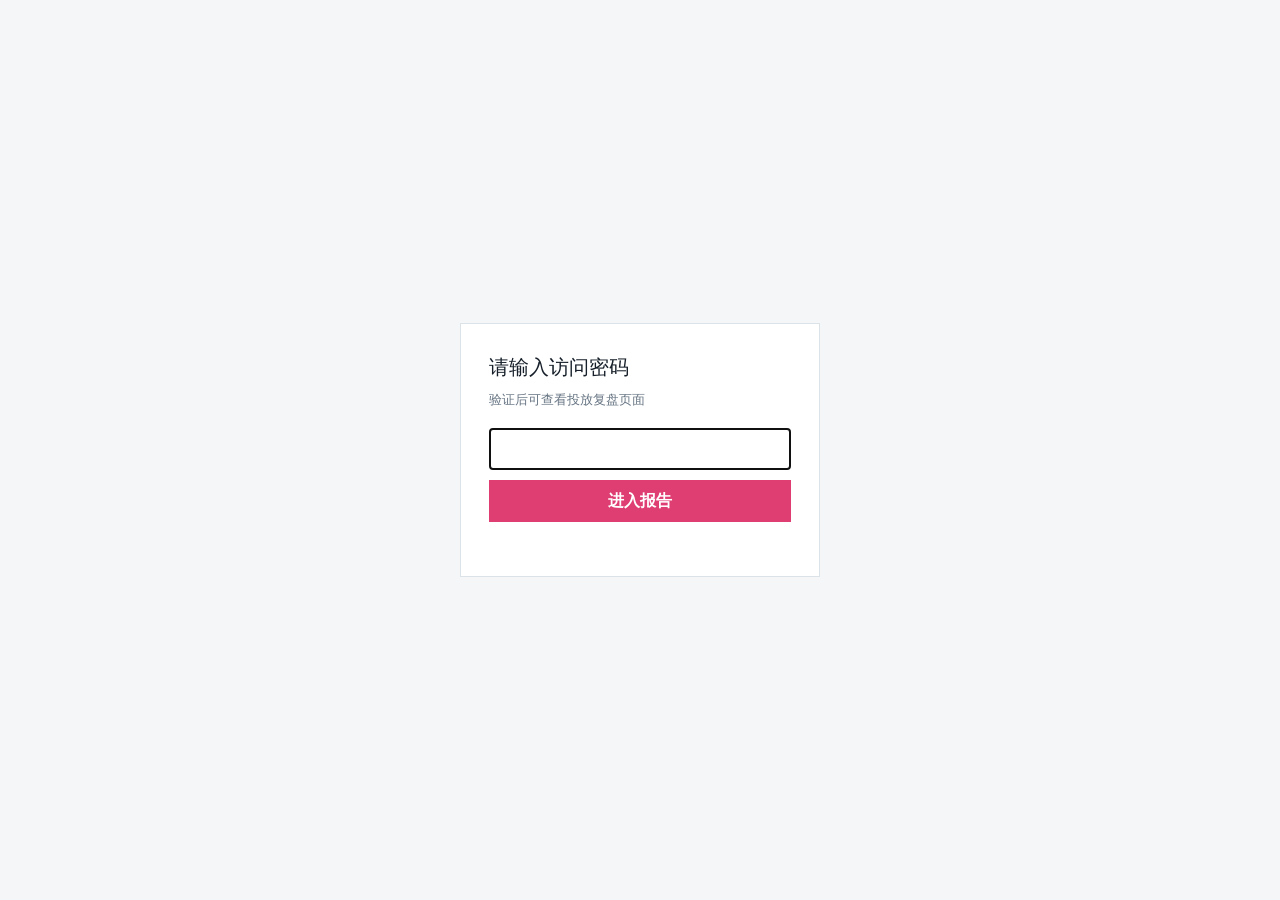
<file: index.html>
<!doctype html>
<html lang="zh-CN">
  <head>
    <meta charset="UTF-8" />
    <meta name="viewport" content="width=device-width, initial-scale=1.0" />
    <meta name="description" content="UlikeME 抖音投放视频卖点复盘" />
    <title>UlikeME 抖音投放视频卖点复盘</title>
    <script src="./access-gate.js"></script>
    <script type="module" crossorigin src="./assets/index-BUucfeHX.js"></script>
    <link rel="stylesheet" crossorigin href="./assets/index-BvIG0tiO.css">
  </head>
  <body>
    <div id="root"></div>
  </body>
</html>
</file>
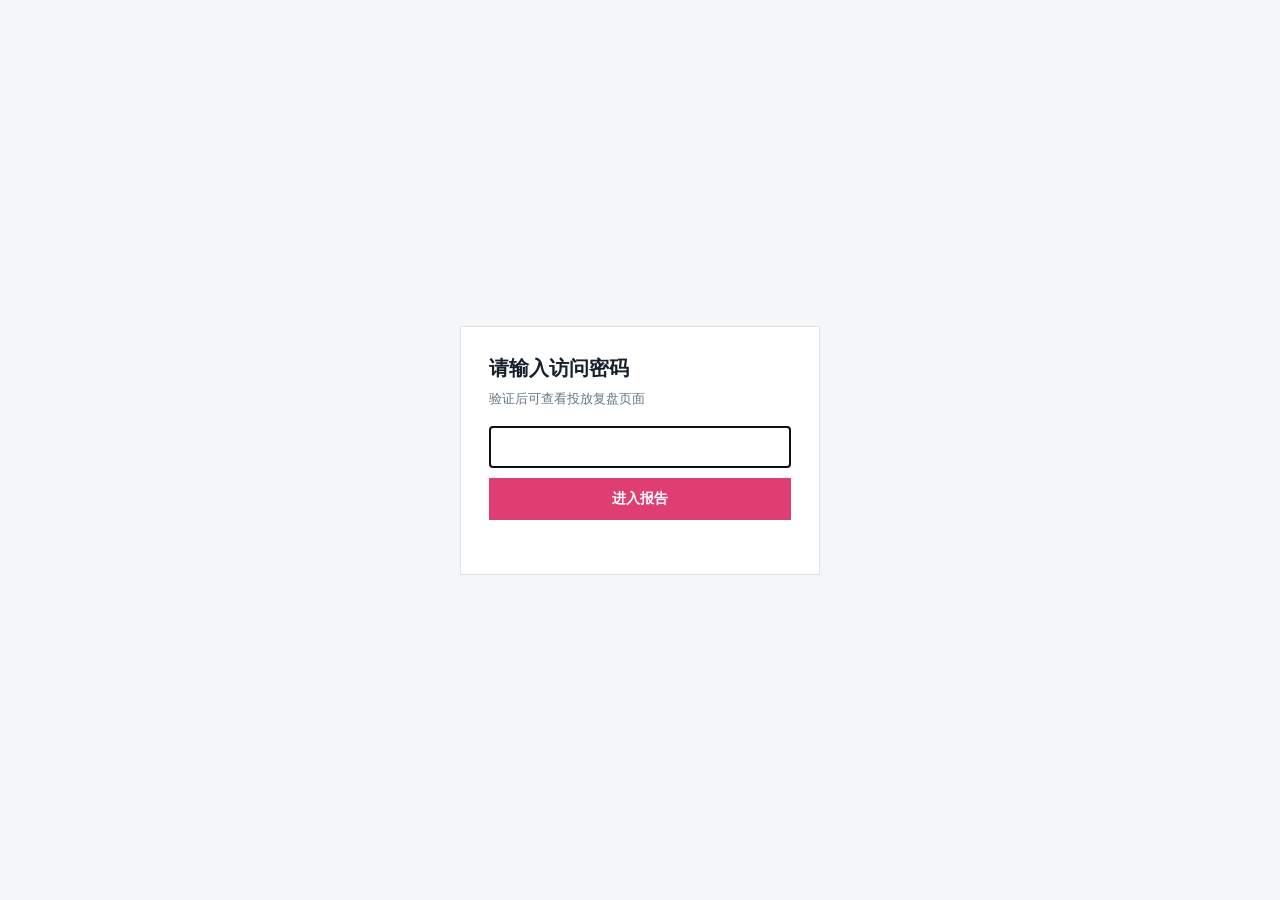
<file: air-july/index.html>
<!doctype html>
<html lang="zh-CN">
<head>
  <meta charset="UTF-8">
  <meta name="viewport" content="width=device-width, initial-scale=1.0">
  <title>Ulike Air 抖音投放复盘｜7月138条</title>
  <script src="./access-gate.js"></script>
  <style>
    :root{--ink:#18212d;--muted:#667085;--line:#dfe4ea;--bg:#f6f7f9;--pink:#e93671;--teal:#137d79;--navy:#304b64;--warn:#a15c00}
    *{box-sizing:border-box}body{margin:0;background:var(--bg);color:var(--ink);font-family:Arial,"Microsoft YaHei",sans-serif;font-size:14px}button,input{font:inherit}
    header{position:sticky;top:0;z-index:20;background:#fff;border-bottom:1px solid var(--line)}.head{max-width:1500px;margin:auto;padding:16px 22px 10px}.brand{display:flex;align-items:center;gap:10px}.mark{width:30px;height:30px;background:var(--pink);color:#fff;display:grid;place-items:center;font-weight:800;border-radius:6px}.brand h1{font-size:18px;margin:0}.brand small{color:var(--muted)}
    nav{max-width:1500px;margin:auto;padding:0 22px;display:flex;gap:25px}.tab{border:0;background:none;padding:12px 0;color:var(--muted);cursor:pointer;border-bottom:3px solid transparent}.tab.active{color:var(--ink);border-color:var(--pink);font-weight:700}
    main{max-width:1500px;margin:auto;padding:22px}.view{display:none}.view.active{display:block}.eyebrow{font-size:11px;color:var(--pink);font-weight:800}.title{font-size:28px;margin:7px 0 6px}.sub{color:var(--muted);margin:0 0 18px}
    .kpis{display:grid;grid-template-columns:repeat(6,1fr);background:#fff;border:1px solid var(--line);margin-bottom:18px}.kpi{padding:17px;border-right:1px solid var(--line)}.kpi:last-child{border:0}.kpi span{display:block;color:var(--muted);font-size:12px}.kpi strong{display:block;font-size:23px;margin-top:8px}
    .notice{border-left:4px solid var(--warn);background:#fff8ed;padding:13px 15px;margin-bottom:18px;color:#70400a}.grid2{display:grid;grid-template-columns:1.1fr .9fr;gap:16px}.panel{background:#fff;border:1px solid var(--line);padding:18px}.panel h2{font-size:17px;margin:0 0 14px}.finding{border-top:1px solid var(--line);padding:12px 0}.finding:first-of-type{border-top:0}.finding strong{display:block;margin-bottom:4px}.finding p{margin:0;color:var(--muted);line-height:1.6}.summary-part{margin-top:28px}.summary-part:first-of-type{margin-top:20px}.part-head{display:flex;align-items:flex-end;justify-content:space-between;gap:20px;margin-bottom:12px}.part-head small{display:block;color:var(--pink);font-weight:800;margin-bottom:4px}.part-head h2{font-size:21px;margin:0}.part-head p{margin:0;color:var(--muted);line-height:1.6}.summary-kpis{grid-template-columns:repeat(4,1fr)}.summary-table th{position:static}.summary-findings{display:grid;grid-template-columns:repeat(4,1fr);background:#fff;border:1px solid var(--line);margin-top:12px}.summary-findings .finding{border-top:0;border-right:1px solid var(--line);padding:14px}.summary-findings .finding:last-child{border-right:0}.point-compare{padding:9px 0;border-top:1px solid var(--line)}.point-compare:first-of-type{border-top:0}.point-compare b{display:flex;justify-content:space-between;gap:8px;margin-bottom:5px}.point-compare b span:first-child{color:var(--pink)}.point-compare.weak b span:first-child{color:var(--warn)}.point-compare small{display:block;color:var(--muted);line-height:1.55}.summary-playback{background:#fff;border:1px solid var(--line)}.summary-playback .funnel-stats{margin:0;border:0;border-bottom:1px solid var(--line)}.summary-playback-copy{display:grid;grid-template-columns:repeat(3,1fr)}.summary-playback-copy .finding{padding:14px 16px;border-top:0;border-right:1px solid var(--line)}.summary-playback-copy .finding:last-child{border-right:0}.summary-action{border:0;border-top:1px solid var(--line);background:#fff;width:100%;padding:11px 16px;text-align:left;color:var(--pink);font-weight:700;cursor:pointer}
    table{width:100%;border-collapse:collapse;background:#fff;border:1px solid var(--line)}th,td{padding:11px 12px;border-bottom:1px solid var(--line);text-align:right;white-space:nowrap}th{background:#f0f3f6;color:#52606f;font-size:12px;position:sticky;top:104px}th:first-child,td:first-child{text-align:left}tr:hover td{background:#fff8fb}.ranklink{border:1px solid var(--line);background:#fff;padding:3px 7px;margin:2px;cursor:pointer;border-radius:4px}.tag{display:inline-block;padding:3px 6px;background:#edf4f4;color:var(--teal);border-radius:4px;margin:2px;font-size:11px}.status{font-size:12px;color:var(--muted)}
    .toolbar{display:flex;align-items:center;gap:8px;margin-bottom:12px;flex-wrap:wrap}.toolbar input,.toolbar select{border:1px solid var(--line);background:#fff;padding:7px 9px;height:34px}.toolbar input{min-width:230px}.toolbar select{min-width:130px}.tool-button{border:1px solid var(--line);background:#fff;padding:7px 10px;height:34px;cursor:pointer}.tool-button:hover{border-color:var(--pink);color:var(--pink)}.filter-note{color:var(--muted);font-size:12px;margin-left:auto}.compact-table{table-layout:auto;font-size:12px}.compact-table th,.compact-table td{padding:7px 8px;line-height:1.45}.compact-table td{white-space:normal}.compact-table .number{text-align:right;white-space:nowrap}.video-point-table{table-layout:fixed}.video-point-table th,.video-point-table td{padding:6px 7px}.video-point-table .video-cell{line-height:1.35}.point-link,.video-title-link{border:0;background:none;padding:0;color:var(--ink);font-weight:700;text-align:left;cursor:pointer;line-height:1.45}.point-link:hover,.video-title-link:hover{color:var(--pink);text-decoration:underline}.row-toggle{border:1px solid var(--line);background:#fff;padding:4px 7px;cursor:pointer;white-space:nowrap}.point-strip-row td{padding:4px 7px 6px;background:#fafbfc!important;text-align:left;border-bottom:1px solid var(--line)}.point-strip{display:grid;grid-template-columns:minmax(280px,.8fr) minmax(420px,1.2fr);gap:12px;align-items:start}.point-strip>div{display:flex;align-items:flex-start;gap:6px;min-width:0}.point-strip b{flex:0 0 auto;color:var(--muted);font-size:10px;line-height:24px}.point-strip .tags{min-width:0}.point-group.collapsed .point-body{display:none}.point-head .row-toggle{justify-self:end}.video-layout{display:grid;grid-template-columns:260px minmax(0,1fr);gap:16px}.side{background:#fff;border:1px solid var(--line);max-height:760px;overflow:auto}.side button{display:block;width:100%;text-align:left;border:0;border-bottom:1px solid var(--line);background:#fff;padding:12px;cursor:pointer}.side button.active{border-left:4px solid var(--pink);background:#fff6f9}.side b{display:block}.side small{color:var(--muted)}
    .detail{background:#fff;border:1px solid var(--line);padding:18px}.detail h2{font-size:24px;margin:3px 0 15px}.detail-grid{display:grid;grid-template-columns:minmax(260px,420px) minmax(420px,1fr);gap:18px;align-items:start}.player{background:#111;aspect-ratio:9/16;max-height:650px;width:100%}.player video{width:100%;height:100%;object-fit:contain}.steps{border:1px solid var(--line)}.step{padding:14px;border-bottom:1px solid var(--line)}.step:last-child{border:0}.step b{display:block;color:var(--pink);font-size:12px;margin-bottom:4px}.step p{margin:0;line-height:1.55}.timeline-panel{border:1px solid var(--line);min-height:100%}.timeline-head{padding:14px 16px;border-bottom:1px solid var(--line)}.timeline-head small{display:block;color:var(--pink);font-weight:800;margin-bottom:4px}.timeline-head b{font-size:17px}.timeline-row{display:grid;grid-template-columns:64px minmax(0,1fr) 76px;gap:12px;align-items:center;padding:14px 16px;border-bottom:1px solid var(--line)}.timeline-row:last-child{border-bottom:0}.timeline-time{color:var(--pink);font-weight:800;font-size:12px}.timeline-copy b{display:block;font-size:13px;white-space:normal}.timeline-copy small{display:block;color:var(--muted);margin-top:4px}.timeline-role{color:var(--teal);font-size:12px;font-weight:800;text-align:right}.labels{margin-top:16px;padding:14px 0;border-top:1px solid var(--line);border-bottom:1px solid var(--line)}.labels h3{font-size:14px;margin:0 0 7px}.primary{font-size:20px;font-weight:800;color:var(--navy)}.deep-grid{display:grid;grid-template-columns:1fr 1.15fr 1fr;border-bottom:1px solid var(--line)}.deep-block{padding:16px;border-right:1px solid var(--line)}.deep-block:last-child{border-right:0}.deep-block small{display:block;color:var(--pink);font-weight:800;margin-bottom:6px}.deep-block p{margin:0;line-height:1.7}.structure-list{display:grid;gap:7px}.structure-item{display:grid;grid-template-columns:24px 1fr;gap:8px;align-items:start}.structure-item i{display:grid;place-items:center;width:22px;height:22px;background:var(--navy);color:#fff;border-radius:4px;font-style:normal;font-size:11px}.structure-item span{line-height:1.55}
    .docs{max-width:950px;background:#fff;border:1px solid var(--line);padding:28px}.docs h2{margin-top:28px}.docs p,.docs li{line-height:1.8;color:#465363}.docs code{background:#f0f3f6;padding:2px 5px}.empty{background:#f3f4f6;display:grid;place-items:center;color:var(--muted);height:360px}.point-group{margin-bottom:10px;border:1px solid var(--line);background:#fff}.point-head{display:grid;grid-template-columns:2fr repeat(6,1fr) auto;gap:10px;align-items:center;padding:10px 12px;background:#f0f3f6}.point-head span{color:var(--muted);font-size:11px;line-height:1.4}.point-head strong{font-size:14px}.merge-note{display:block;color:var(--muted);font-size:11px;margin-top:3px}
    .rate-block{margin-top:24px}.rate-head{background:#fff;border:1px solid var(--line);border-left:4px solid var(--pink);padding:18px;margin-bottom:12px}.rate-head h2{margin:0 0 8px;font-size:20px}.rate-head p{margin:0;color:var(--muted);line-height:1.7}.method-list{display:grid;grid-template-columns:repeat(4,1fr);border:1px solid var(--line);background:#fff;margin:12px 0}.method{padding:14px;border-right:1px solid var(--line)}.method:last-child{border:0}.method b{display:block;margin-bottom:6px}.method span{color:var(--muted);line-height:1.55;display:block}.chain{white-space:normal;min-width:310px;line-height:1.55;text-align:left}
    .retention-core{background:#fff;border:1px solid var(--line);padding:20px;margin-bottom:18px}.retention-core h2{margin:0 0 10px;font-size:21px}.retention-core>p{margin:0;color:#465363;line-height:1.75}.best-structures{display:grid;grid-template-columns:repeat(3,1fr);border:1px solid var(--line);margin:18px 0}.best-structure{padding:16px;border-right:1px solid var(--line)}.best-structure:last-child{border:0}.best-structure small{display:block;color:var(--pink);font-weight:800;margin-bottom:6px}.best-structure b{display:block;font-size:16px;margin-bottom:8px}.best-structure p{margin:0;color:var(--muted);line-height:1.65}.best-structure em{display:block;color:var(--teal);font-style:normal;margin-top:8px;font-size:12px}.funnel-stats{display:grid;grid-template-columns:repeat(4,1fr);border:1px solid var(--line);margin:18px 0}.funnel-stat{padding:14px;border-right:1px solid var(--line)}.funnel-stat:last-child{border:0}.funnel-stat span{display:block;color:var(--muted);font-size:12px}.funnel-stat strong{display:block;font-size:21px;margin:5px 0}.funnel-stat small{color:var(--muted)}.diagnostic-grid{display:grid;grid-template-columns:repeat(2,1fr);gap:0;border-top:1px solid var(--line)}.diagnostic{padding:14px 16px 10px 0}.diagnostic:nth-child(even){padding-left:16px;border-left:1px solid var(--line)}.diagnostic b{display:block;margin-bottom:5px}.diagnostic p{margin:0;color:var(--muted);line-height:1.6}.caveat{margin-top:12px;padding:10px 12px;background:#fff8ed;color:#70400a;line-height:1.6}
    @media(max-width:900px){.kpis{grid-template-columns:repeat(2,1fr)}.grid2,.video-layout,.detail-grid,.method-list,.best-structures,.funnel-stats,.diagnostic-grid,.row-details,.summary-findings,.summary-playback-copy{grid-template-columns:1fr}.method,.best-structure,.funnel-stat,.summary-findings .finding,.summary-playback-copy .finding{border-right:0;border-bottom:1px solid var(--line)}.method:last-child,.best-structure:last-child,.funnel-stat:last-child,.summary-findings .finding:last-child,.summary-playback-copy .finding:last-child{border-bottom:0}.diagnostic:nth-child(even){padding-left:0;border-left:0}.filter-note{width:100%;margin-left:0}.part-head{display:block}.part-head p{margin-top:6px}.side{max-height:260px}.player{max-height:560px}th{top:104px}.title{font-size:23px}}
  </style>
</head>
<body>
  <header><div class="head"><div class="brand"><div class="mark">U</div><div><h1>Ulike Air 抖音投放视频卖点复盘</h1><small>7月数据 · 已完成全量138条（去重131组）</small></div><div style="margin-left:auto;display:flex;gap:6px"><a href="../air/" style="border:1px solid #dfe4ea;background:#fff;padding:6px 12px;border-radius:6px;color:#667085;text-decoration:none;font-size:13px">4-6月</a><a href="../air-july/" style="border:1px solid #e93671;background:#fff;padding:6px 12px;border-radius:6px;color:#e93671;font-weight:700;text-decoration:none;font-size:13px">7月</a></div></div></div><nav>
    <button class="tab active" data-view="summary">复盘总览</button><button class="tab" data-view="points">卖点 → 视频</button><button class="tab" data-view="videoPoints">视频 → 卖点</button><button class="tab" data-view="retention">播放率分析</button><button class="tab" data-view="videos">单条内容拆解</button><button class="tab" data-view="docs">阅读说明</button>
  </nav></header>
  <main>
    <section id="summary" class="view active"><div class="eyebrow">ULIKE AIR · 7月</div><h1 class="title">Ulike Air 抖音投放视频复盘</h1><p class="sub">相似版本按组汇总投放数据，内容只分析一次；缺失视频仅保留投放数据，不按文件名推断内容。</p><section class="summary-part"><div class="part-head"><div><small>PART 1</small><h2>总体数据</h2></div><p>原始投放、去重识别和整体转化表现</p></div><div id="kpis" class="kpis summary-kpis"></div><div id="quality" class="notice"></div></section><section class="summary-part"><div class="part-head"><div><small>PART 2</small><h2>大卖点数据与小卖点效率结论</h2></div><p>覆盖率按成功识别去重视频组计算；最好/最弱按有效样本ROI排序</p></div><div id="summaryBigPoints"></div><div id="summarySmallFindings" class="summary-findings"></div></section><section class="summary-part"><div class="part-head"><div><small>PART 3</small><h2>播放效率分析总结</h2></div><p>定位开头、主体和收尾的主要流失位置</p></div><div id="summaryPlayback" class="summary-playback"></div><div id="summaryStructures"></div></section></section>
    <section id="points" class="view"><div class="eyebrow">SELLING POINTS</div><h1 class="title">卖点 → 视频</h1><p class="sub">同一素材可覆盖多个大卖点，各主题数据用于主题内比较，不可跨主题相加。</p><div class="toolbar"><input id="pointSearch" placeholder="搜索大卖点或小卖点"><button class="tool-button" id="expandAllPoints">全部展开</button><button class="tool-button" id="collapseAllPoints">全部收起</button><span id="pointFilterNote" class="filter-note"></span></div><div id="hierarchyPointBlock"><div id="hierarchyTable"></div></div></section>
    <section id="videoPoints" class="view"><div class="eyebrow">VIDEO TO SELLING POINTS</div><h1 class="title">视频 → 卖点</h1><p class="sub">投放与播放数据集中在主行，覆盖大卖点和小卖点固定附在下一行；点击视频标题直接进入对应单条拆解。</p><div class="toolbar"><input id="videoPointSearch" placeholder="搜索排名、标题或卖点"><select id="videoPointFilter"><option value="">全部卖点</option></select><select id="videoBatchFilter"><option value="">全部批次</option></select><select id="videoStatusFilter"><option value="">全部状态</option></select><span id="videoFilterNote" class="filter-note"></span></div><div id="videoPointTable"></div></section>
    <section id="retention" class="view"><div class="eyebrow">RETENTION TOP 20</div><h1 class="title">播放率分析</h1><p class="sub">按去重后的可确认素材组排名。25%播放看能否进入主体，50%看主体卖点输出，完播率看完整叙事链路；同组相似版本只统计一次。</p><div id="retentionContent"></div></section>
    <section id="videos" class="view"><div class="eyebrow">VIDEO DETAIL</div><h1 class="title">单条内容拆解</h1><div class="toolbar"><input id="search" placeholder="搜索排名、标题或卖点"></div><div class="video-layout"><aside id="videoList" class="side"></aside><article id="videoDetail" class="detail"></article></div></section>
    <section id="docs" class="view"><div class="docs"><div class="eyebrow">DOCUMENTATION</div><h1 class="title">阅读说明</h1><p>本报告为Ulike Air 7月抖音投放视频独立复盘，用于判断哪些卖点能够承接消耗、提升播放并形成成交。</p><h2>页面项目与阅读顺序</h2><ol><li><b>复盘总览：</b>Part 1查看总体投放与识别情况；Part 2比较大卖点覆盖和小卖点最好/最弱表现；Part 3查看播放流失位置与优秀视频结构组合。</li><li><b>卖点 → 视频：</b>从大卖点展开到小卖点，比较覆盖率、消耗、播放效率和ROI，并可点击视频排名进入单条拆解。</li><li><b>视频 → 卖点：</b>逐组核对素材数据、覆盖大卖点和统一小卖点，可按卖点、批次、状态筛选。</li><li><b>播放率分析：</b>按时长、25%播放、主体承接和故事闭环比较视频效率。</li><li><b>单条内容拆解：</b>边看视频边核对分秒画面、卖点、结构和优化建议。</li></ol><h2>总览新增项目</h2><p><b>大卖点覆盖率：</b>显示每个大卖点覆盖成功识别视频组的比例。</p><p><b>小卖点最好/最弱：</b>每个大卖点内先筛选至少覆盖2组且消耗达到1万元的小卖点，再按ROI选出最高与最低；对比区只保留覆盖率、消耗和ROI。</p><p><b>优秀视频结构组合：</b>从16-25秒素材中提炼常规转化、大促放量和场景种草三套结构；10秒左右素材只用于参考单点钩子或权益表达。</p><h2>两层卖点定义</h2><p><b>大卖点：</b>视频实际承担说服作用的购买理由大类，一组素材可以覆盖多个，因此各主题消耗不可跨主题相加。当前统一为促销权益承接、便捷易用功能、技术证明、品牌背书、部位毛发痛点、毛发状态与脱毛损伤、效果证据展示、人群场景种草。</p><p><b>小卖点：</b>4-10字、可跨视频汇总的具体证据或利益点，用于指导下一轮复制表达。使用实操类标签保留在单条内容中，但不再单设为大卖点。</p><p>赠品与价格权益统一归入“促销权益承接”，并按礼盒套装、赠品数量、凝露耗材、护理配件、0元带走、限时限量、旅行装及抽奖周边等表达方式拆分。</p><h2>相似素材合并</h2><p>仅颜色、型号后缀、渠道尾缀或轻微改版，但脚本和画面结构一致的素材归入同一组。消耗、展示、点击、GMV和各播放数求和后重新计算CTR、ROI及播放率；内容只分析一次，同时保留原始排名。每组始终以序号最靠前的一条作为最终归类条，页面会明确标注相似对象和最终归入序号。</p><h2>字段定义</h2><p>7月数据源无3秒播放字段，本页以25%播放率作为进入主体的开头指标。</p><ul><li><b>原始投放视频：</b>Excel中的原始投放数据行数。</li><li><b>相似素材去重后：</b>脚本和画面结构一致的素材合并后形成的视频组数。</li><li><b>成功识别视频：</b>已取得视频内容并完成观看分析的去重视频组；视频缺失组不计入。</li><li><b>覆盖视频：</b>包含该大卖点或小卖点的去重视频组数。</li><li><b>卖点覆盖率：</b>覆盖该卖点的去重视频组数 ÷ 成功识别的去重视频组总数；视频缺失组不进入分母。</li><li><b>消耗：</b>广告投放花费。</li><li><b>CTR：</b>点击数 ÷ 展示数。</li><li><b>成交GMV：</b>广告归因成交金额。</li><li><b>ROI：</b>成交GMV ÷ 消耗。</li><li><b>25%播放率：</b>25%进度播放数 ÷ 播放量，用于判断卖点是否及时进入。</li><li><b>50%播放率：</b>50%进度播放数 ÷ 播放量，用于判断主体证明。</li><li><b>75%播放率：</b>75%进度播放数 ÷ 播放量，用于判断中后段承接。</li><li><b>完播率：</b>完播数 ÷ 播放量，用于判断素材完整看完的效率。</li></ul><h2>状态说明</h2><p><code>已确认</code>为成功识别并完成分析；<code>视频缺失</code>表示飞书素材表中无对应成片，仅保留投放数据；<code>相似素材合并</code>表示两条或多条投放数据内容一致，并统一归入组内最小序号。</p><h2>阅读原则</h2><p>高消耗高ROI为主力；高消耗低ROI说明能吸流但转化弱；高25%播放低中段说明开头强但承接不足；低25%播放高ROI说明开头弱但命中人群精准。评论区不参与判断。</p></div></section>
  </main>
  <script src="./report_data.js"></script>
  <script>
    const D=window.REPORT_DATA, money=n=>'¥'+Math.round(n).toLocaleString('zh-CN'), pct=n=>(n*100).toFixed(2)+'%', num=n=>Number(n).toFixed(2);
    const videoSrc=src=>src;
    const pointButton=name=>`<button class="point-link" onclick="openPointVideos(decodeURIComponent('${encodeURIComponent(name)}'))">${name}</button>`;
    document.querySelectorAll('.tab').forEach(b=>b.onclick=()=>{document.querySelectorAll('.tab,.view').forEach(x=>x.classList.remove('active'));b.classList.add('active');document.getElementById(b.dataset.view).classList.add('active')});
    const b=D.benchmark, identified=D.dataQuality.identifiedCount, coverageRate=g=>g.coverageRate??g.count/identified;
    document.getElementById('kpis').innerHTML=[['原始投放视频',D.dataQuality.rawVideoCount+'条'],['相似素材去重后',D.dataQuality.deduplicatedCount+'组'],['成功识别视频',identified+'组'],['消耗',money(b.spend)],['成交GMV',money(b.gmv)],['ROI',num(b.roi)],['CTR',pct(b.ctr)],['25% / 完播率',pct(b.play25Rate)+' / '+pct(b.completionRate)]].map(x=>`<div class="kpi"><span>${x[0]}</span><strong>${x[1]}</strong></div>`).join('');
    document.getElementById('quality').innerHTML=`<b>统计口径：</b>共${D.dataQuality.rawVideoCount}条原始投放数据，相似素材合并后为${D.dataQuality.deduplicatedCount}组，其中成功识别${identified}组。卖点覆盖率均为“覆盖视频组数 ÷ ${identified}个成功识别视频组”；${D.dataQuality.missingCount}条视频缺失仅保留投放数据。`;
    document.getElementById('summaryBigPoints').innerHTML=`<table class="compact-table summary-table"><thead><tr><th>大卖点</th><th>覆盖视频</th><th>卖点覆盖率</th><th>消耗</th><th>CTR</th><th>25%</th><th>完播率</th><th>ROI</th></tr></thead><tbody>${D.groups.map(g=>`<tr><td>${pointButton(g.name)}</td><td>${g.count}组</td><td><b>${pct(coverageRate(g))}</b></td><td>${money(g.spend)}</td><td>${pct(g.ctr)}</td><td>${pct(g.play25Rate)}</td><td>${pct(g.completionRate)}</td><td><b>${num(g.roi)}</b></td></tr>`).join('')}</tbody></table>`;
    const smallPointFindings=D.hierarchy.map(group=>{const points=group.smallPoints;if(!points.length)return null;const qualified=points.filter(p=>p.count>=2&&p.spend>=10000),pool=qualified.length>=2?qualified:points,ranked=[...pool].sort((a,b)=>b.roi-a.roi);return{group,best:ranked[0],weak:ranked[ranked.length-1]}}).filter(Boolean);
    const pointCompare=(label,p,weak=false)=>`<div class="point-compare ${weak?'weak':''}"><b><span>${label}</span><span>${p.name}</span></b><small>覆盖率 ${pct(coverageRate(p))} · 消耗 ${money(p.spend)} · ROI ${num(p.roi)}</small></div>`;
    document.getElementById('summarySmallFindings').innerHTML=smallPointFindings.map(x=>`<div class="finding"><strong>${x.group.name} · 覆盖率 ${pct(coverageRate(x.group))}</strong>${pointCompare('表现最好',x.best)}${pointCompare('表现最弱',x.weak,true)}</div>`).join('');
    const summaryRows=D.rows.filter(r=>r.status!=='视频缺失'&&r.mergedSourceRanks[0]===r.rank), summarySum=field=>summaryRows.reduce((sum,r)=>sum+r[field],0), summary25=summarySum('play25')/summarySum('plays'), summaryBody=summarySum('play50')/summarySum('play25'), summaryLate=summarySum('play75')/summarySum('play50'), summaryClose=summarySum('completions')/summarySum('play75');
    document.getElementById('summaryPlayback').innerHTML=`<div class="funnel-stats"><div class="funnel-stat"><span>进入主体</span><strong>${pct(summary25)}</strong><small>25%播放 ÷ 播放量</small></div><div class="funnel-stat"><span>主体前半段承接</span><strong>${pct(summaryBody)}</strong><small>50%播放 ÷ 25%播放</small></div><div class="funnel-stat"><span>主体后半段承接</span><strong>${pct(summaryLate)}</strong><small>75%播放 ÷ 50%播放</small></div><div class="funnel-stat"><span>收尾承接</span><strong>${pct(summaryClose)}</strong><small>完播 ÷ 75%播放</small></div></div><div class="summary-playback-copy"><div class="finding"><strong>主要流失发生在主体前半段</strong><p>进入25%进度的用户中，仅${pct(summaryBody)}继续看到50%；下一轮应压缩钩子后的铺垫，并在前半段持续补充新证据。</p></div><div class="finding"><strong>后段与收尾承接相对稳定</strong><p>50%→75%为${pct(summaryLate)}，75%→完播为${pct(summaryClose)}；只要主体前半段留住用户，后续链路基本能够完成。</p></div><div class="finding"><strong>完整架构优先参考20秒左右素材</strong><p>16-25秒更适合容纳痛点、证明、结果和CTA；10秒左右素材只用于学习单点钩子或权益表达。</p></div></div><button class="summary-action" onclick="document.querySelector('[data-view=retention]').click()">查看完整播放率分析 →</button>`;
    document.getElementById('summaryStructures').innerHTML=`<section class="rate-block"><div class="rate-head"><h2>优秀视频结构组合</h2><p>完整结构优先参考16-25秒素材；10秒左右素材只用于学习单点钩子或权益表达。</p></div><div class="best-structures"><div class="best-structure"><small>组合 1 · 常规转化</small><b>痛点/方式对比 → 净脱科技/温和证明 → 结果 → 权益</b><p>痛点或传统方式对比开场，快速进入净脱科技与温和证明，再给光滑结果，最后用价格或赠品降低门槛。</p><em>参考 第19条 · 20.5秒 · ROI 11.00</em></div><div class="best-structure"><small>组合 2 · 大促放量</small><b>利益点直给 → 赠品逐项揭晓 → 整套价值 → 限时CTA</b><p>先报活动利益，再逐件展示赠品与用途，用完整套装形成价值高潮，限时信息放在结尾收口。</p><em>参考 第33条 · 11.5秒 · ROI 11.03</em></div><div class="best-structure"><small>组合 3 · 场景种草</small><b>场景问题 → 护理动作 → 理想状态 → 购买理由</b><p>用运动、社交或露肤问题建立代入，连续展示护理动作，结尾兑现穿搭或露肤状态，再轻量承接产品。</p><em>参考 第57条 · 13.0秒 · 完播16.4% · ROI 15.51</em></div></div></section>`;
    const ranks=g=>g.ranks.map(r=>`<button class="ranklink" onclick="openVideo(${r})">${r}</button>`).join('');
    const table=(items,label)=>`<table class="compact-table"><thead><tr><th>${label}</th><th>视频数</th><th>卖点覆盖率</th><th>消耗</th><th>CTR</th><th>25%</th><th>50%</th><th>75%</th><th>完播</th><th>GMV</th><th>ROI</th><th>视频排名</th></tr></thead><tbody>${items.map(g=>`<tr><td>${pointButton(g.name)}</td><td class="number">${g.count}</td><td class="number"><b>${pct(coverageRate(g))}</b></td><td class="number">${money(g.spend)}</td><td class="number">${pct(g.ctr)}</td><td class="number">${pct(g.play25Rate)}</td><td class="number">${pct(g.play50Rate)}</td><td class="number">${pct(g.play75Rate)}</td><td class="number">${pct(g.completionRate)}</td><td class="number">${money(g.gmv)}</td><td class="number"><b>${num(g.roi)}</b></td><td>${ranks(g)}</td></tr>`).join('')}</tbody></table>`;
    const collapsedPoints=new Set();
    function renderPoints(){const q=document.getElementById('pointSearch').value.trim().toLowerCase(),hierarchyItems=D.hierarchy.map(g=>{const parentMatch=!q||g.name.toLowerCase().includes(q),smallPoints=parentMatch?g.smallPoints:g.smallPoints.filter(p=>p.name.toLowerCase().includes(q));return{...g,smallPoints}}).filter(g=>!q||g.name.toLowerCase().includes(q)||g.smallPoints.length);document.getElementById('hierarchyTable').innerHTML=hierarchyItems.map(g=>`<section class="point-group ${collapsedPoints.has(g.name)?'collapsed':''}"><div class="point-head"><button class="point-link" onclick="openPointVideos(decodeURIComponent('${encodeURIComponent(g.name)}'))">${g.name}</button><span>覆盖视频<br><b>${g.count}组</b></span><span>卖点覆盖率<br><b>${pct(coverageRate(g))}</b></span><span>消耗<br><b>${money(g.spend)}</b></span><span>CTR<br><b>${pct(g.ctr)}</b></span><span>完播<br><b>${pct(g.completionRate)}</b></span><span>ROI<br><b>${num(g.roi)}</b></span><button class="row-toggle" onclick="togglePoint(decodeURIComponent('${encodeURIComponent(g.name)}'))">${collapsedPoints.has(g.name)?'+ 展开':'− 收起'}</button></div><div class="point-body">${table(g.smallPoints,'小卖点')}</div></section>`).join('');document.getElementById('pointFilterNote').textContent=`当前显示 ${hierarchyItems.length}/${D.hierarchy.length} 个大卖点 · 覆盖率分母 ${identified} 个已识别视频组`}
    window.togglePoint=name=>{collapsedPoints.has(name)?collapsedPoints.delete(name):collapsedPoints.add(name);renderPoints()};
    const videoPointTable=document.getElementById('videoPointTable'),videoPointSearch=document.getElementById('videoPointSearch'),videoPointFilter=document.getElementById('videoPointFilter'),videoBatchFilter=document.getElementById('videoBatchFilter'),videoStatusFilter=document.getElementById('videoStatusFilter');
    const allPoints=[...new Set(D.rows.flatMap(r=>[...r.bigPoints,...r.smallPoints]).filter(Boolean))].sort((a,b)=>a.localeCompare(b,'zh-CN'));videoPointFilter.innerHTML+=[...allPoints].map(p=>`<option value="${p}">${p}</option>`).join('');
    const batches=[[1,20],[21,40],[41,60],[61,80],[81,100],[101,120],[121,138]];videoBatchFilter.innerHTML+=batches.map((b,i)=>`<option value="${i+1}">批次${String(i+1).padStart(2,'0')} · 排名${b[0]}-${b[1]}</option>`).join('');
    [...new Set(D.rows.map(r=>r.status))].forEach(s=>videoStatusFilter.insertAdjacentHTML('beforeend',`<option value="${s}">${s}</option>`));
    let currentVideoPointItems=[];
    const similarityNote=r=>{const finalRank=r.similarityFinalRank||Math.min(...r.mergedSourceRanks);if(r.mergedSourceRanks.length>1){const related=r.mergedSourceRanks.filter(rank=>rank!==r.rank);return `与第${related.join('、')}条高相似，最终归入第${finalRank}条`;}if(r.status==='高相似版本'&&r.similarityReferenceFile)return `与上传文件“${r.similarityReferenceFile}”高相似，最终归入第${finalRank}条`;return ''};
    function renderVideoPoints(){const q=videoPointSearch.value.trim().toLowerCase(),point=videoPointFilter.value,batch=videoBatchFilter.value,status=videoStatusFilter.value;currentVideoPointItems=D.rows.filter(r=>(!q||(`${r.rank}${r.title}${r.status}${r.bigPoints.join('')}${r.smallPoints.join('')}`).toLowerCase().includes(q))&&(!point||[...r.bigPoints,...r.smallPoints].includes(point))&&(!batch||(r.rank>=batches[+batch-1][0]&&r.rank<=batches[+batch-1][1]))&&(!status||r.status===status));videoPointTable.innerHTML=`<table class="compact-table video-point-table"><colgroup><col style="width:31%"><col style="width:8%"><col style="width:6%"><col style="width:9%"><col style="width:7%"><col style="width:10%"><col style="width:6%"><col style="width:7%"><col style="width:7%"><col style="width:9%"></colgroup><thead><tr><th>视频组</th><th>状态</th><th>时长</th><th>消耗</th><th>CTR</th><th>成交GMV</th><th>ROI</th><th>25%</th><th>50%</th><th>完播</th></tr></thead><tbody>${currentVideoPointItems.map(r=>`<tr><td class="video-cell"><button class="ranklink" onclick="openVideo(${r.rank})">${r.rank}</button><button class="video-title-link" onclick="openVideo(${r.rank})">${r.title}</button>${similarityNote(r)?`<span class="merge-note">${similarityNote(r)}</span>`:''}</td><td>${r.status}</td><td class="number">${r.durationSeconds?num(r.durationSeconds)+'s':'-'}</td><td class="number">${money(r.spend)}</td><td class="number">${pct(r.ctr)}</td><td class="number">${money(r.gmv)}</td><td class="number"><b>${num(r.roi)}</b></td><td class="number">${pct(r.play25Rate)}</td><td class="number">${pct(r.play50Rate)}</td><td class="number">${pct(r.completionRate)}</td></tr><tr class="point-strip-row"><td colspan="10"><div class="point-strip"><div><b>覆盖大卖点</b><div class="tags">${r.bigPoints.map(t=>`<span class="tag">${t}</span>`).join('')||'未归入大卖点'}</div></div><div><b>统一小卖点</b><div class="tags">${r.smallPoints.map(t=>`<span class="tag">${t}</span>`).join('')||'待补视频'}</div></div></div></td></tr>`).join('')}</tbody></table>`;document.getElementById('videoFilterNote').textContent=`当前显示 ${currentVideoPointItems.length}/${D.rows.length} 条`}
    window.openPointVideos=label=>{document.querySelector('[data-view="videoPoints"]').click();videoPointSearch.value='';videoPointFilter.value=label;renderVideoPoints()};
    const retentionRows=D.rows.filter(r=>r.status!=='视频缺失'&&r.mergedSourceRanks[0]===r.rank);
    const retentionSum=field=>retentionRows.reduce((sum,r)=>sum+r[field],0);
    const retentionTop=score=>[...retentionRows].sort((a,b)=>score(b)-score(a)).slice(0,20);
    const correlation=(a,b)=>{const ma=a.reduce((s,n)=>s+n,0)/a.length,mb=b.reduce((s,n)=>s+n,0)/b.length;let top=0,da=0,db=0;a.forEach((n,i)=>{const x=n-ma,y=b[i]-mb;top+=x*y;da+=x*x;db+=y*y});return top/Math.sqrt(da*db)};
    const bodyCarry=r=>r.play25? r.play50/r.play25:0, storyCarry=r=>r.play25? r.completions/r.play25:0;
    const corr50Ctr=correlation(retentionRows.map(r=>r.play50Rate),retentionRows.map(r=>r.ctr));
    const corrCompletionRoi=correlation(retentionRows.map(r=>r.completionRate),retentionRows.map(r=>r.roi));
    const retentionTable=(items,score,scoreLabel,contentLabel,content)=>`<table><thead><tr><th>视频组</th><th>时长</th><th>${scoreLabel}</th><th>25%</th><th>50%</th><th>完播</th><th>CTR</th><th>ROI</th><th>消耗</th><th>${contentLabel}</th></tr></thead><tbody>${items.map((r,i)=>`<tr><td><button class="ranklink" onclick="openVideo(${r.rank})">${i+1}</button><b>原排名${r.rank} · ${r.title}</b>${r.mergedSourceRanks.length>1?`<span class="merge-note">合并原始排名：${r.mergedSourceRanks.join('、')}</span>`:''}</td><td>${r.durationSeconds?num(r.durationSeconds)+'s':'-'}</td><td><b>${pct(score(r))}</b></td><td>${pct(r.play25Rate)}</td><td>${pct(r.play50Rate)}</td><td>${pct(r.completionRate)}</td><td>${pct(r.ctr)}</td><td><b>${num(r.roi)}</b></td><td>${money(r.spend)}</td><td class="chain">${content(r)}</td></tr>`).join('')}</tbody></table>`;
    const weighted25=retentionSum('play25')/retentionSum('plays'), weightedBody=retentionSum('play50')/retentionSum('play25'), weightedLate=retentionSum('play75')/retentionSum('play50'), weightedClose=retentionSum('completions')/retentionSum('play75');
    const durationBands=[['≤10秒',r=>r.durationSeconds<=10,'完播和承接受时长红利明显，仅适合研究单点钩子，不用于推导完整架构。'],['11-20秒',r=>r.durationSeconds>10&&r.durationSeconds<=20,'适合单一卖点快速闭环；需避免为了节奏牺牲证据完整度。'],['21-30秒',r=>r.durationSeconds>20&&r.durationSeconds<=30,'样本最多且兼顾钩子、内容完整度和点击效率，是本轮架构拆解的主要参考。'],['31-40秒',r=>r.durationSeconds>30&&r.durationSeconds<=40,'有空间讲完整问题解决链，但主体需要持续换证据，防止中段拖沓。'],['40秒以上长视频',r=>r.durationSeconds>40,'样本不足，暂不形成通用结论。']];
    const durationStats=durationBands.map(([name,test,insight])=>{const items=retentionRows.filter(r=>r.durationSeconds&&test(r)),sum=field=>items.reduce((total,r)=>total+r[field],0),spend=sum('spend'),plays=sum('plays'),play25=sum('play25'),impressions=sum('impressions');return{name,insight,count:items.length,spend,play25Rate:play25/plays,bodyCarry:sum('play50')/play25,storyCarry:sum('completions')/play25,completionRate:sum('completions')/plays,ctr:sum('clicks')/impressions,roi:sum('gmv')/spend}}).filter(g=>g.count>0);
    const durationTable=`<table><thead><tr><th>视频时长</th><th>视频组</th><th>消耗</th><th>25%</th><th>25%→50%</th><th>25%→完播</th><th>完播率</th><th>CTR</th><th>ROI</th><th>判断</th></tr></thead><tbody>${durationStats.map(g=>`<tr><td><b>${g.name}</b></td><td>${g.count}</td><td>${money(g.spend)}</td><td>${pct(g.play25Rate)}</td><td>${pct(g.bodyCarry)}</td><td>${pct(g.storyCarry)}</td><td>${pct(g.completionRate)}</td><td>${pct(g.ctr)}</td><td><b>${num(g.roi)}</b></td><td class="chain">${g.insight}</td></tr>`).join('')}</tbody></table>`;
    document.getElementById('retentionContent').innerHTML=`
      <section class="retention-core"><h2>核心结论：开头不是主要矛盾，主体前半段才是最大流失点</h2><p>全量去重素材的25%播放率为${pct(weighted25)}（7月数据源无3秒播放字段，以25%播放率作为进入主体的开头指标）。达到25%的用户里仅${pct(weightedBody)}继续到50%，之后50%→75%和75%→完播的承接明显更稳定。下一轮应优先压缩钩子后的铺垫，在前25%-50%持续补充新证据。完整架构统一从约20秒素材（16-25秒）提炼，10秒左右素材只用于参考单点表达。</p><div class="best-structures"><div class="best-structure"><small>优先组合 1 · 常规投放</small><b>痛点/方式对比 → 净脱科技/温和证明 → 结果 → 权益</b><p>痛点或旧方式对比开场，马上进入净脱科技与温和证明，再给光滑结果，最后用价格或赠品降低门槛。</p><em>参考：第19条 · 20.5秒 · ROI 11.00</em></div><div class="best-structure"><small>优先组合 2 · 大促放量</small><b>利益点直给 → 赠品逐项揭晓 → 整套价值 → 限时CTA</b><p>先报活动利益，再逐件展示赠品与用途，用完整套装形成价值高潮，限时信息只在结尾收口。</p><em>参考：第33条 · 11.5秒 · ROI 11.03</em></div><div class="best-structure"><small>优先组合 3 · 场景种草</small><b>场景问题 → 护理动作 → 理想状态 → 购买理由</b><p>用运动、社交或露肤问题建立代入，连续展示部位护理，结尾兑现抬手自由或穿搭状态，再轻量承接产品。</p><em>参考：第57条 · 13.0秒 · 完播16.4% · ROI 15.51</em></div></div><div class="funnel-stats"><div class="funnel-stat"><span>进入主体</span><strong>${pct(weighted25)}</strong><small>25%播放 ÷ 播放量</small></div><div class="funnel-stat"><span>主体前半段承接</span><strong>${pct(weightedBody)}</strong><small>50%播放 ÷ 25%播放</small></div><div class="funnel-stat"><span>主体后半段承接</span><strong>${pct(weightedLate)}</strong><small>75%播放 ÷ 50%播放</small></div><div class="funnel-stat"><span>收尾承接</span><strong>${pct(weightedClose)}</strong><small>完播 ÷ 75%播放</small></div></div><div class="diagnostic-grid"><div class="diagnostic"><b>高消耗机制款完播偏弱</b><p>7天免费试用类小卖点ROI仅3.70，低于大盘5.25——权益钩子能带来点击但承接弱。</p></div><div class="diagnostic"><b>高留存不自动等于高成交</b><p>50%播放率与CTR的相关系数约为${corr50Ctr.toFixed(2)}，但完播率与ROI仅约${corrCompletionRoi.toFixed(2)}。播放率用于优化内容，ROI仍要由购买理由和权益单独验证。</p></div><div class="diagnostic"><b>短视频不作为架构样本</b><p>10秒内素材仅2组，绝对完播率虽高，但表达主要依赖时长红利；适合学习单点钩子或权益展示，不足以判断完整故事链路。</p></div><div class="diagnostic"><b>20秒左右是主要拆解区间</b><p>16-25秒既能容纳痛点、证明、结果和CTA，也保留投放节奏；顶部三套组合均从该区间选择参考视频。</p></div></div><div class="caveat"><b>口径提醒：</b>7月数据源无3秒播放字段，本页以25%播放率作为进入主体的开头指标。跨时长比较优先看25%播放率和CTR；主体、故事及完播结论必须先在同一时长档内比较。</div></section>
      <section class="rate-block"><div class="rate-head"><h2>不同时长视频播放效率</h2><p>按真实视频时长每10秒分组，40秒以上统一归为长视频。绝对完播率会随时长缩短而显著上升，因此完整架构重点参考21-30秒组，并用16-25秒素材提炼具体脚本。</p></div>${durationTable}</section>
      <section class="rate-block"><div class="rate-head"><h2>25%播放率 TOP 20 · 哪些内容能让人进入主体</h2><p>开头的有效表达集中在四类：具体痛点、认知反差、理想结果和异常动作。高25%播放只代表“进入主体”，还必须对照主体承接率，防止开头与正文脱节。</p></div><div class="method-list"><div class="method"><b>具体问题直给</b><span>点名粗硬毛、部位毛发、刮后损伤或价格顾虑，让目标人群立即对号入座。</span></div><div class="method"><b>反差改写认知</b><span>如“别人脱毛，我做光子SPA”，用旧方式与新体验制造信息差。</span></div><div class="method"><b>先给理想结果</b><span>海边、泳池、露肤穿搭和细腻肤感先出现，再解释产品方案。</span></div><div class="method"><b>动作制造未知</b><span>直接实操、计时、测试、套装倾倒等动态画面，比静态产品口播更容易停留。</span></div></div>${retentionTable(retentionTop(r=>r.play25Rate),r=>r.play25Rate,'25%播放率','开头钩子',r=>r.hook)}</section>
      <section class="rate-block"><div class="rate-head"><h2>主体承接 TOP 20 · 25%→50%播放</h2><p>这里不再按绝对50%播放率排名，而是看已经进入正文的人，有多少愿意继续看完主体前半段。高效表达的共同点是持续新增证据，不让一个卖点反复停留。</p></div><div class="method-list"><div class="method"><b>清单持续揭晓</b><span>赠品、模式、部位逐项展开，天然制造“下一项是什么”的期待。</span></div><div class="method"><b>问题后立即给方案</b><span>痛点出现后快速进入技术、分区功能或操作，不用长时间重复焦虑。</span></div><div class="method"><b>证据形式轮换</b><span>参数、实验、实操、结果交替出现，每2-3秒提供一个新证明。</span></div><div class="method"><b>一镜头一任务</b><span>每个镜头只说明一个部位、功能或结果，字幕短句化，降低理解负担。</span></div></div>${retentionTable(retentionTop(bodyCarry),bodyCarry,'25%→50%','主体卖点输出',r=>r.body)}</section>
      <section class="rate-block"><div class="rate-head"><h2>故事闭环 TOP 20 · 25%→完播</h2><p>这里观察进入故事后能否一直看到答案，比直接按完播率更能排除“开头流量高低”的干扰。高效链路都让结尾成为前文问题的结果、权益揭晓或情绪回报。</p></div><div class="method-list"><div class="method"><b>权益揭晓链</b><span>活动信号 → 逐件展示 → 整套价值 → 限时行动，适合大促内容。</span></div><div class="method"><b>问题解决链</b><span>具体毛发或旧方式损伤 → 技术方案 → 实操 → 干净结果。</span></div><div class="method"><b>教学验证链</b><span>不会用 → 分区步骤 → 多部位演示 → 新手可完成的结果。</span></div><div class="method"><b>情绪兑现链</b><span>尴尬或悦己态度 → 护理动作 → 理想状态、穿搭或露肤自由。</span></div></div>${retentionTable(retentionTop(storyCarry),storyCarry,'25%→完播','完整故事链路',r=>`${r.hook} → ${r.body} → ${r.cta}`)}</section>`;
    const list=document.getElementById('videoList'), detail=document.getElementById('videoDetail');
    function renderList(q=''){const s=q.trim().toLowerCase();list.innerHTML=D.rows.filter(r=>!s||(`${r.rank}${r.title}${r.bigPoints.join('')}${r.smallPoints.join('')}`).toLowerCase().includes(s)).map(r=>`<button data-rank="${r.rank}" onclick="showVideo(${r.rank})"><b>${r.rank}. ${r.title}</b><small>${money(r.spend)} · ROI ${num(r.roi)} · ${r.status}</small></button>`).join('')}
    window.showVideo=r=>{const x=D.rows.find(v=>v.rank===r);const timeline=x.timeline?.length?`<div class="timeline-panel"><div class="timeline-head"><small>分秒时间线拆解</small><b>边看视频 · 边看画面与卖点</b></div>${x.timeline.map(item=>`<div class="timeline-row"><div class="timeline-time">${item.time}</div><div class="timeline-copy"><b>${item.visual}</b><small>${item.sellingPoint}</small></div><div class="timeline-role">${item.role}</div></div>`).join('')}</div>`:`<div class="steps"><div class="step"><b>0-3秒开头钩子</b><p>${x.hook}</p></div><div class="step"><b>主体证明</b><p>${x.body}</p></div><div class="step"><b>转化承接</b><p>${x.cta}</p></div></div>`;const structure=x.structure?.length?x.structure.map((item,index)=>`<div class="structure-item"><i>${index+1}</i><span>${item}</span></div>`).join(''):'待补充';document.querySelectorAll('.side button').forEach(b=>b.classList.toggle('active',+b.dataset.rank===r));detail.innerHTML=`<div class="status">RANK ${r} · ${x.status}${similarityNote(x)?` · ${similarityNote(x)}`:''}</div><h2>${x.title}</h2><div class="kpis" style="grid-template-columns:repeat(5,1fr)"><div class="kpi"><span>合并消耗</span><strong>${money(x.spend)}</strong></div><div class="kpi"><span>合并ROI</span><strong>${num(x.roi)}</strong></div><div class="kpi"><span>25% / 50%</span><strong>${pct(x.play25Rate)} / ${pct(x.play50Rate)}</strong></div><div class="kpi"><span>50% / 75%</span><strong>${pct(x.play50Rate)} / ${pct(x.play75Rate)}</strong></div><div class="kpi"><span>完播率</span><strong>${pct(x.completionRate)}</strong></div></div><div class="detail-grid"><div class="player">${x.video?`<video controls preload="metadata" src="${videoSrc(x.video)}"></video>`:`<div class="empty">原视频缺失，仅保留投放数据</div>`}</div>${timeline}</div><div class="labels"><h3>覆盖大卖点（可多个）</h3>${x.bigPoints.map(t=>`<span class="tag">${t}</span>`).join('')||'未归入大卖点'}<h3>统一小卖点</h3>${x.smallPoints.map(t=>`<span class="tag">${t}</span>`).join('')||'待补视频'}</div><div class="deep-grid"><section class="deep-block"><small>0-3秒开头钩子</small><p>${x.hook}</p></section><section class="deep-block"><small>视频结构</small><div class="structure-list">${structure}</div></section><section class="deep-block"><small>单条优化建议</small><p>${x.advice||'待补充'}</p></section></div>`};
    window.openVideo=r=>{document.querySelector('[data-view="videos"]').click();showVideo(r)};
    document.getElementById('search').oninput=e=>renderList(e.target.value);
    document.getElementById('pointSearch').oninput=renderPoints;
    document.getElementById('expandAllPoints').onclick=()=>{collapsedPoints.clear();renderPoints()};document.getElementById('collapseAllPoints').onclick=()=>{D.hierarchy.forEach(g=>collapsedPoints.add(g.name));renderPoints()};
    [videoPointSearch,videoPointFilter,videoBatchFilter,videoStatusFilter].forEach(control=>control.addEventListener(control.tagName==='INPUT'?'input':'change',renderVideoPoints));
    renderPoints();renderVideoPoints();renderList();showVideo(1);
  </script>
</body>
</html>
</file>
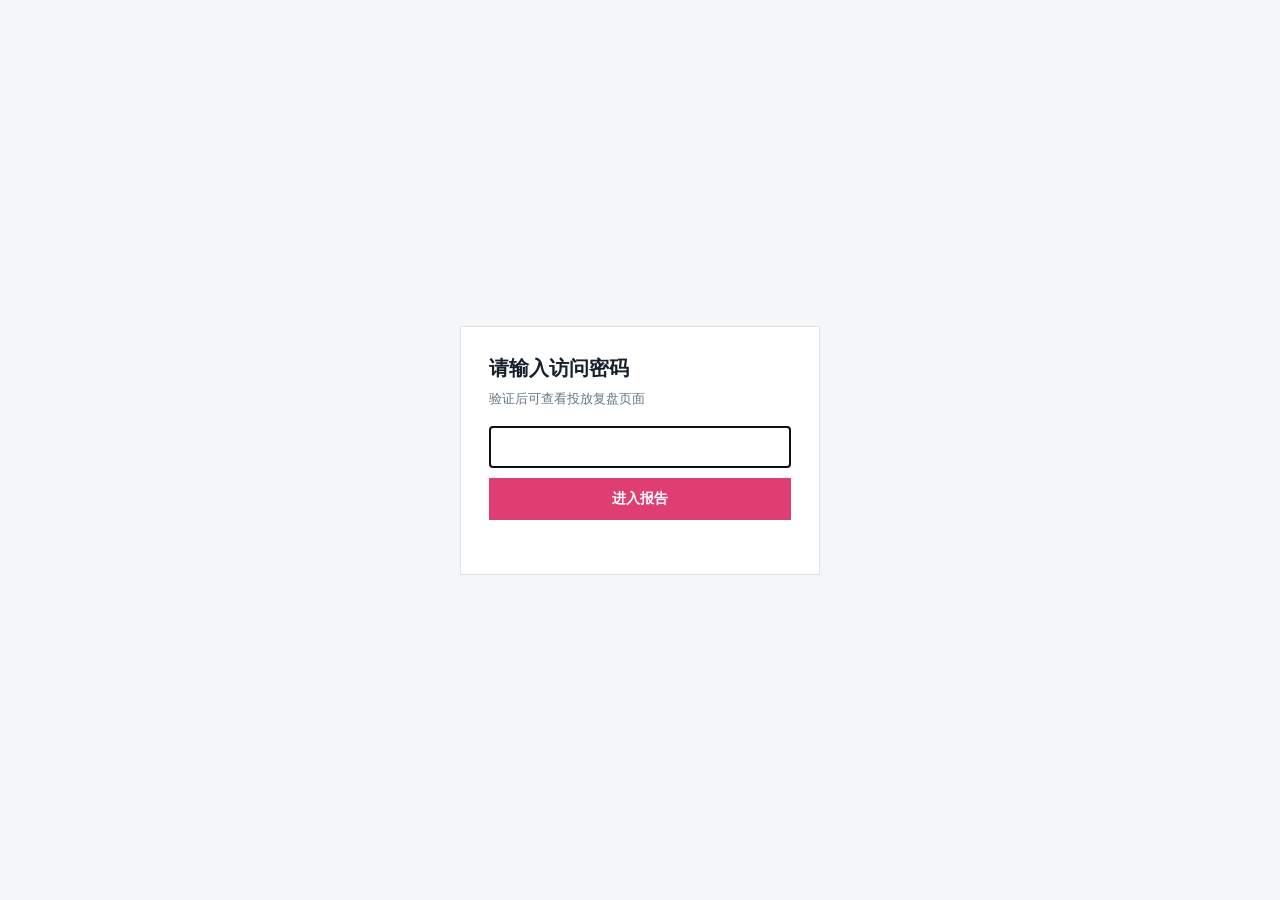
<file: xiaohongshu/index.html>
<!doctype html>
<html lang="zh-CN">
  <head>
    <meta charset="UTF-8" />
    <meta name="viewport" content="width=device-width, initial-scale=1.0" />
    <meta name="description" content="UlikeME 小红书笔记投放主题与卖点复盘" />
    <title>UlikeME 小红书笔记投放复盘</title>
    <script src="../access-gate.js"></script>
    <link rel="stylesheet" href="./styles.css" />
  </head>
  <body>
    <header class="topbar">
      <div class="brand-mark">U</div>
      <div>
        <h1>UlikeME小红书笔记投放复盘</h1>
        <p>图文 / 视频 · 主题与卖点效率 · 全量146篇</p>
      </div>
      <div class="snapshot">数据快照 2026-07-14</div>
    </header>

    <nav class="tabs" aria-label="报告视图">
      <button class="tab active" data-view="overview">复盘总览</button>
      <button class="tab" data-view="themes">主题 → 笔记</button>
      <button class="tab" data-view="points">卖点 → 笔记</button>
      <button class="tab" data-view="notes">单篇笔记</button>
      <button class="tab" data-view="audit">链接审计</button>
      <button class="tab" data-view="docs">说明文档</button>
    </nav>

    <main id="app">
      <div class="loading">正在读取分析数据...</div>
    </main>

    <template id="empty-template">
      <div class="empty">没有符合当前条件的笔记</div>
    </template>

    <script src="./app.js" defer></script>
  </body>
</html>
</file>
<file: xiaohongshu/styles.css>
:root {
  --ink: #17202a;
  --muted: #687684;
  --line: #dce3e8;
  --soft: #f5f7f8;
  --panel: #ffffff;
  --accent: #df3e72;
  --accent-soft: #fff0f5;
  --teal: #177f79;
  --amber: #a15c00;
  --danger: #b8323a;
  --navy: #35526b;
}

* { box-sizing: border-box; }
html { background: var(--soft); }
body {
  margin: 0;
  color: var(--ink);
  background: var(--soft);
  font-family: "Microsoft YaHei", "PingFang SC", Arial, sans-serif;
  font-size: 14px;
  letter-spacing: 0;
}
button, input, select { font: inherit; }
button { cursor: pointer; }
.secondary-action {
  height: 36px;
  padding: 0 12px;
  border: 1px solid var(--line);
  color: var(--navy);
  background: #fff;
}
.secondary-action:hover { border-color: var(--accent); color: var(--accent); }

.topbar {
  min-height: 76px;
  padding: 14px 28px;
  display: flex;
  align-items: center;
  gap: 12px;
  background: #fff;
  border-bottom: 1px solid var(--line);
}
.brand-mark {
  width: 34px;
  height: 34px;
  display: grid;
  place-items: center;
  color: #fff;
  background: var(--accent);
  border-radius: 6px;
  font-weight: 800;
}
.topbar h1 { margin: 0; font-size: 18px; line-height: 1.4; }
.topbar p { margin: 2px 0 0; color: var(--muted); font-size: 12px; }
.snapshot { margin-left: auto; color: var(--muted); font-size: 12px; white-space: nowrap; }

.tabs {
  position: sticky;
  top: 0;
  z-index: 10;
  display: flex;
  gap: 24px;
  padding: 0 28px;
  background: #fff;
  border-bottom: 1px solid var(--line);
  overflow-x: auto;
}
.tab {
  height: 46px;
  padding: 0 2px;
  border: 0;
  border-bottom: 3px solid transparent;
  color: #53616e;
  background: transparent;
  white-space: nowrap;
}
.tab.active { color: var(--ink); border-color: var(--accent); font-weight: 700; }

main { max-width: 1520px; margin: 0 auto; padding: 22px 28px 56px; }
.loading, .empty { padding: 60px 20px; text-align: center; color: var(--muted); }
.section { margin-top: 22px; }
.section:first-child { margin-top: 0; }
.section-head { display: flex; align-items: end; justify-content: space-between; gap: 16px; margin-bottom: 10px; }
.section-head h2 { margin: 0; font-size: 17px; }
.section-head p { margin: 3px 0 0; color: var(--muted); font-size: 12px; }

.quality-banner {
  display: grid;
  grid-template-columns: minmax(240px, 1.3fr) repeat(3, minmax(120px, .55fr));
  border: 1px solid #efd391;
  background: #fffaf0;
}
.quality-copy, .quality-stat { padding: 18px 20px; }
.quality-copy h2 { margin: 0 0 7px; font-size: 16px; }
.quality-copy p { margin: 0; color: #725625; line-height: 1.7; }
.quality-stat { border-left: 1px solid #efd391; }
.quality-stat span { display: block; color: var(--muted); font-size: 12px; }
.quality-stat strong { display: block; margin-top: 5px; font-size: 25px; }
.quality-stat.bad strong { color: var(--danger); }
.quality-stat.pending strong { color: var(--amber); }

.kpi-grid { display: grid; grid-template-columns: repeat(4, minmax(0, 1fr)); border: 1px solid var(--line); background: #fff; }
.kpi { min-height: 104px; padding: 18px 20px; border-left: 1px solid var(--line); }
.kpi:first-child { border-left: 0; }
.kpi-label { color: var(--muted); font-size: 12px; }
.kpi-value { margin-top: 8px; font-size: 26px; font-weight: 800; }
.kpi-note { margin-top: 5px; color: var(--muted); font-size: 12px; }

.two-col { display: grid; grid-template-columns: minmax(0, 1.25fr) minmax(320px, .75fr); gap: 18px; }
.panel { background: var(--panel); border: 1px solid var(--line); }
.panel-head { padding: 15px 17px; border-bottom: 1px solid var(--line); }
.panel-head h3 { margin: 0; font-size: 15px; }
.panel-head p { margin: 4px 0 0; color: var(--muted); font-size: 12px; }
.panel-body { padding: 16px 18px; }

.type-grid { display: grid; grid-template-columns: repeat(2, 1fr); gap: 12px; }
.type-block { border: 1px solid var(--line); padding: 15px; }
.type-title { display: flex; justify-content: space-between; font-weight: 700; }
.type-title span:last-child { color: var(--muted); font-weight: 400; }
.type-roi { margin: 14px 0 10px; font-size: 28px; font-weight: 800; }
.metric-line { display: flex; justify-content: space-between; padding: 7px 0; border-top: 1px solid #edf0f2; color: var(--muted); }
.metric-line strong { color: var(--ink); }

.insights { margin: 0; padding: 0; list-style: none; }
.insights li { position: relative; padding: 0 0 15px 18px; line-height: 1.65; }
.insights li:last-child { padding-bottom: 0; }
.insights li::before { content: ""; position: absolute; left: 0; top: 8px; width: 7px; height: 7px; background: var(--accent); }
.insights strong { color: var(--accent); }

.data-table { width: 100%; border-collapse: collapse; background: #fff; }
.data-table th, .data-table td { padding: 12px 13px; text-align: right; border-bottom: 1px solid var(--line); vertical-align: middle; }
.data-table th { color: var(--muted); background: #fafbfc; font-size: 12px; font-weight: 600; white-space: nowrap; }
.data-table th:first-child, .data-table td:first-child { text-align: left; }
.data-table tr:last-child td { border-bottom: 0; }
.data-table tbody tr:hover { background: #fffafd; }
.roi { font-weight: 800; color: var(--teal); }
.muted { color: var(--muted); }
.concentration-high { color: var(--amber); font-weight: 700; }

.bar-cell { min-width: 190px; }
.bar-track { height: 6px; margin-top: 5px; background: #edf1f3; overflow: hidden; }
.bar-fill { height: 100%; background: var(--navy); }

.accordion { margin-bottom: 12px; background: #fff; border: 1px solid var(--line); }
.accordion-toggle {
  width: 100%;
  display: grid;
  grid-template-columns: minmax(240px, 1.4fr) repeat(5, minmax(88px, .55fr)) 30px;
  gap: 12px;
  align-items: center;
  padding: 16px 18px;
  border: 0;
  color: inherit;
  background: #fff;
  text-align: right;
}
.accordion-toggle:hover { background: #fffafd; }
.accordion-title { text-align: left; }
.accordion-title strong { display: block; font-size: 16px; }
.accordion-title span, .acc-metric span { display: block; margin-top: 3px; color: var(--muted); font-size: 11px; }
.acc-metric strong { font-size: 15px; }
.chevron { color: var(--accent); font-size: 20px; transition: transform .18s ease; }
.accordion.open .chevron { transform: rotate(180deg); }
.accordion-content { display: none; border-top: 1px solid var(--line); }
.accordion.open .accordion-content { display: block; }
.note-links { display: flex; flex-wrap: wrap; gap: 6px; }
.rank-link { display: inline-grid; place-items: center; min-width: 28px; height: 28px; padding: 0 7px; border: 1px solid var(--line); color: var(--navy); background: #fff; text-decoration: none; }
.rank-link:hover { border-color: var(--accent); color: var(--accent); }

.filters { display: grid; grid-template-columns: minmax(220px, 1.5fr) repeat(3, minmax(150px, .7fr)); gap: 10px; margin-bottom: 14px; }
.filters input, .filters select { height: 40px; padding: 0 11px; border: 1px solid var(--line); color: var(--ink); background: #fff; border-radius: 0; }
.result-count { margin: 0 0 8px; color: var(--muted); font-size: 12px; }

.notes-list { border: 1px solid var(--line); background: #fff; }
.note-row { display: grid; grid-template-columns: 54px minmax(330px, 1.65fr) minmax(220px, 1fr) repeat(4, minmax(90px, .45fr)); gap: 12px; padding: 15px 16px; border-bottom: 1px solid var(--line); align-items: center; }
.note-row:last-child { border-bottom: 0; }
.note-row:hover { background: #fffafd; }
.rank-badge { width: 34px; height: 34px; display: grid; place-items: center; color: #fff; background: var(--navy); font-weight: 800; border-radius: 4px; }
.note-main a { color: var(--ink); font-weight: 700; text-decoration: none; line-height: 1.5; }
.note-main a:hover { color: var(--accent); }
.note-main p { margin: 5px 0 0; color: var(--muted); font-size: 12px; }
.tags { display: flex; flex-wrap: wrap; gap: 5px; margin-top: 8px; }
.tag { padding: 3px 7px; color: #35526b; background: #edf3f6; font-size: 11px; }
.tag.point { color: #a12856; background: var(--accent-soft); }
.note-metric { text-align: right; }
.note-metric span { display: block; color: var(--muted); font-size: 11px; }
.note-metric strong { display: block; margin-top: 4px; }
.status { display: inline-block; padding: 4px 7px; font-size: 11px; }
.status-ok { color: #136b52; background: #e8f7f0; }
.status-bad { color: var(--danger); background: #fdecee; }
.status-pending { color: var(--amber); background: #fff3d8; }

.audit-group { margin-top: 16px; border: 1px solid var(--line); background: #fff; }
.audit-head { padding: 14px 16px; border-bottom: 1px solid var(--line); }
.audit-head h3 { margin: 0; font-size: 15px; }
.audit-head p { margin: 4px 0 0; color: var(--muted); font-size: 12px; }
.audit-row { display: grid; grid-template-columns: 60px minmax(190px, .9fr) minmax(260px, 1.5fr) 120px; gap: 12px; padding: 12px 16px; border-bottom: 1px solid var(--line); align-items: center; }
.audit-row:last-child { border-bottom: 0; }
.audit-id { color: var(--muted); font-family: Consolas, monospace; font-size: 11px; word-break: break-all; }

.docs-intro {
  padding: 24px 26px;
  color: #fff;
  background: #29485e;
  border-left: 5px solid var(--accent);
}
.docs-kicker { color: #ffadc8; font-size: 11px; font-weight: 800; }
.docs-intro h2 { margin: 7px 0 8px; font-size: 23px; }
.docs-intro p { max-width: 900px; margin: 0; color: #e5edf2; line-height: 1.75; }
.docs-table th, .docs-table td { text-align: left; line-height: 1.65; }
.docs-table th:first-child, .docs-table td:first-child { width: 180px; }
.methodology { padding: 18px 20px; color: #44330e; background: #fffaf0; border: 1px solid #efd391; }
.methodology h3 { margin: 0 0 13px; font-size: 15px; }
.method-grid { display: grid; grid-template-columns: repeat(3, 1fr); gap: 18px; }
.method-grid > div { padding-left: 13px; border-left: 3px solid #d49a27; }
.method-grid p { margin: 5px 0 0; color: #725625; line-height: 1.65; }

@media (max-width: 980px) {
  .quality-banner { grid-template-columns: 1fr 1fr 1fr; }
  .quality-copy { grid-column: 1 / -1; border-bottom: 1px solid #efd391; }
  .quality-stat:first-of-type { border-left: 0; }
  .kpi-grid { grid-template-columns: repeat(2, 1fr); }
  .kpi:nth-child(3) { border-left: 0; border-top: 1px solid var(--line); }
  .kpi:nth-child(4) { border-top: 1px solid var(--line); }
  .two-col { grid-template-columns: 1fr; }
  .accordion-toggle { grid-template-columns: minmax(220px, 1fr) repeat(2, minmax(80px, .45fr)) 28px; }
  .accordion-toggle .acc-metric:nth-of-type(n+3) { display: none; }
  .filters { grid-template-columns: 1fr 1fr; }
  .note-row { grid-template-columns: 44px minmax(260px, 1fr) repeat(2, minmax(80px, .35fr)); }
  .note-points, .note-row .note-metric:nth-last-child(-n+2) { display: none; }
}

@media (max-width: 620px) {
  .topbar { padding: 12px 15px; }
  .snapshot { display: none; }
  .tabs { padding: 0 15px; gap: 18px; }
  main { padding: 16px 12px 40px; }
  .quality-banner { grid-template-columns: 1fr; }
  .quality-stat { border-left: 0; border-top: 1px solid #efd391; }
  .kpi-grid { grid-template-columns: 1fr; }
  .kpi, .kpi:nth-child(n) { border-left: 0; border-top: 1px solid var(--line); }
  .kpi:first-child { border-top: 0; }
  .type-grid { grid-template-columns: 1fr; }
  .table-wrap { overflow-x: auto; }
  .accordion-toggle { grid-template-columns: 1fr 70px 24px; }
  .accordion-toggle .acc-metric:nth-of-type(n+2) { display: none; }
  .filters { grid-template-columns: 1fr; }
  .note-row { grid-template-columns: 38px 1fr; }
  .note-row .note-metric { display: none; }
  .audit-row { grid-template-columns: 46px 1fr; }
  .audit-row > :nth-child(n+3) { grid-column: 2; }
  .docs-intro { padding: 20px 18px; }
  .docs-table th:first-child, .docs-table td:first-child { width: 130px; }
  .method-grid { grid-template-columns: 1fr; }
}
</file>
<file: assets/index-BvIG0tiO.css>
/*! tailwindcss v4.2.1 | MIT License | https://tailwindcss.com */
@layer theme{:root,:host{--font-sans:ui-sans-serif, system-ui, sans-serif, "Apple Color Emoji", "Segoe UI Emoji", "Segoe UI Symbol", "Noto Color Emoji";--font-mono:ui-monospace, SFMono-Regular, Menlo, Monaco, Consolas, "Liberation Mono", "Courier New", monospace;--spacing:.25rem;--default-font-family:var(--font-sans);--default-mono-font-family:var(--font-mono)}}@layer base{*,:after,:before,::backdrop{box-sizing:border-box;border:0 solid;margin:0;padding:0}::file-selector-button{box-sizing:border-box;border:0 solid;margin:0;padding:0}html,:host{-webkit-text-size-adjust:100%;tab-size:4;line-height:1.5;font-family:var(--default-font-family,ui-sans-serif, system-ui, sans-serif, "Apple Color Emoji", "Segoe UI Emoji", "Segoe UI Symbol", "Noto Color Emoji");font-feature-settings:var(--default-font-feature-settings,normal);font-variation-settings:var(--default-font-variation-settings,normal);-webkit-tap-highlight-color:transparent}hr{height:0;color:inherit;border-top-width:1px}abbr:where([title]){-webkit-text-decoration:underline dotted;text-decoration:underline dotted}h1,h2,h3,h4,h5,h6{font-size:inherit;font-weight:inherit}a{color:inherit;-webkit-text-decoration:inherit;-webkit-text-decoration:inherit;-webkit-text-decoration:inherit;-webkit-text-decoration:inherit;text-decoration:inherit}b,strong{font-weight:bolder}code,kbd,samp,pre{font-family:var(--default-mono-font-family,ui-monospace, SFMono-Regular, Menlo, Monaco, Consolas, "Liberation Mono", "Courier New", monospace);font-feature-settings:var(--default-mono-font-feature-settings,normal);font-variation-settings:var(--default-mono-font-variation-settings,normal);font-size:1em}small{font-size:80%}sub,sup{vertical-align:baseline;font-size:75%;line-height:0;position:relative}sub{bottom:-.25em}sup{top:-.5em}table{text-indent:0;border-color:inherit;border-collapse:collapse}:-moz-focusring{outline:auto}progress{vertical-align:baseline}summary{display:list-item}ol,ul,menu{list-style:none}img,svg,video,canvas,audio,iframe,embed,object{vertical-align:middle;display:block}img,video{max-width:100%;height:auto}button,input,select,optgroup,textarea{font:inherit;font-feature-settings:inherit;font-variation-settings:inherit;letter-spacing:inherit;color:inherit;opacity:1;background-color:#0000;border-radius:0}::file-selector-button{font:inherit;font-feature-settings:inherit;font-variation-settings:inherit;letter-spacing:inherit;color:inherit;opacity:1;background-color:#0000;border-radius:0}:where(select:is([multiple],[size])) optgroup{font-weight:bolder}:where(select:is([multiple],[size])) optgroup option{padding-inline-start:20px}::file-selector-button{margin-inline-end:4px}::placeholder{opacity:1}@supports (not ((-webkit-appearance:-apple-pay-button))) or (contain-intrinsic-size:1px){::placeholder{color:currentColor}@supports (color:color-mix(in lab, red, red)){::placeholder{color:color-mix(in oklab, currentcolor 50%, transparent)}}}textarea{resize:vertical}::-webkit-search-decoration{-webkit-appearance:none}::-webkit-date-and-time-value{min-height:1lh;text-align:inherit}::-webkit-datetime-edit{display:inline-flex}::-webkit-datetime-edit-fields-wrapper{padding:0}::-webkit-datetime-edit{padding-block:0}::-webkit-datetime-edit-year-field{padding-block:0}::-webkit-datetime-edit-month-field{padding-block:0}::-webkit-datetime-edit-day-field{padding-block:0}::-webkit-datetime-edit-hour-field{padding-block:0}::-webkit-datetime-edit-minute-field{padding-block:0}::-webkit-datetime-edit-second-field{padding-block:0}::-webkit-datetime-edit-millisecond-field{padding-block:0}::-webkit-datetime-edit-meridiem-field{padding-block:0}::-webkit-calendar-picker-indicator{line-height:1}:-moz-ui-invalid{box-shadow:none}button,input:where([type=button],[type=reset],[type=submit]){appearance:button}::file-selector-button{appearance:button}::-webkit-inner-spin-button{height:auto}::-webkit-outer-spin-button{height:auto}[hidden]:where(:not([hidden=until-found])){display:none!important}}@layer components;@layer utilities{.relative{position:relative}.start{inset-inline-start:var(--spacing)}.table{display:table}}:root{--ink:#17202a;--muted:#69727d;--line:#dfe3e7;--soft:#f5f6f7;--pink:#df3f71;--pink-soft:#fff0f4;--teal:#147d75;--teal-soft:#eaf7f4;--amber:#a85b08;--amber-soft:#fff5e5;--red:#b43c37}*{box-sizing:border-box}html{background:#fff}body{color:var(--ink);letter-spacing:0;background:#fff;margin:0;font-family:Inter,Microsoft YaHei,PingFang SC,Arial,sans-serif}button,input,select{font:inherit}button{color:inherit}.loading-state{text-align:center;place-content:center;gap:8px;min-height:100vh;display:grid}.loading-state strong{font-size:22px}.loading-state span{color:var(--muted)}.topbar{border-bottom:1px solid var(--line);justify-content:space-between;align-items:center;gap:24px;min-height:78px;padding:14px 30px;display:flex}.brand-block{align-items:center;gap:13px;min-width:0;display:flex}.brand-mark{color:#fff;background:var(--pink);border-radius:6px;flex:none;place-items:center;width:38px;height:38px;font-size:21px;font-weight:800;display:grid}.brand-block h1{margin:0;font-size:19px;line-height:1.25}.brand-block p{color:var(--muted);margin:4px 0 0;font-size:13px}.status-line{color:var(--muted);white-space:nowrap;align-items:center;gap:8px;font-size:13px;display:flex}.status-dot{background:var(--teal);border-radius:50%;width:8px;height:8px}.status-line b{color:#b7bdc3}.tabs{border-bottom:1px solid var(--line);z-index:10;background:#fffffff5;align-items:stretch;gap:26px;height:48px;padding:0 30px;display:flex;position:sticky;top:0}.tabs button{color:var(--muted);cursor:pointer;background:0 0;border:0;border-bottom:3px solid #0000;padding:0 2px;font-size:14px}.tabs button.active{color:var(--ink);border-bottom-color:var(--pink);font-weight:700}.page-stack{gap:0;display:grid}.summary-band{border-bottom:1px solid var(--line);background:#fbfbfc;grid-template-columns:minmax(0,1.8fr) minmax(260px,.7fr);align-items:end;gap:60px;min-height:230px;padding:40px 30px 34px;display:grid}.eyebrow,.field-label{color:var(--pink);letter-spacing:1.3px;text-transform:uppercase;font-size:11px;font-weight:800;display:block}.summary-band h2{letter-spacing:0;max-width:800px;margin:12px 0;font-size:clamp(32px,4vw,52px);line-height:1.08}.summary-band p{max-width:800px;color:var(--muted);margin:0;line-height:1.75}.scope-note{border-left:3px solid var(--pink);align-self:end;gap:7px;padding-left:20px;display:grid}.scope-note strong{font-size:14px}.scope-note span{color:var(--muted);font-size:13px;line-height:1.7}.metrics-grid{border-bottom:1px solid var(--line);grid-template-columns:repeat(5,minmax(0,1fr));display:grid}.metric-card{border-right:1px solid var(--line);background:#fff;align-content:center;gap:7px;min-width:0;min-height:124px;padding:24px 22px;display:grid}.metric-card:last-child{border-right:0}.metric-card>span{color:var(--muted);font-size:12px}.metric-card>strong{font-size:26px;line-height:1}.metric-card>small{color:var(--muted);font-size:11px}.section-block{border-bottom:1px solid var(--line);padding:34px 30px 38px}.section-heading{justify-content:space-between;align-items:end;gap:24px;margin-bottom:22px;display:flex}.section-heading h2{margin:7px 0 0;font-size:23px}.heading-note{max-width:720px;color:var(--muted);margin:7px 0 0;font-size:12px;line-height:1.6}.section-heading.compact{margin-bottom:14px}.section-heading.compact h3{margin:5px 0 0;font-size:17px}.text-button,.clear-button{border:1px solid var(--line);cursor:pointer;background:#fff;border-radius:5px;min-height:36px;padding:0 13px;font-size:13px}.text-button:hover,.clear-button:hover{border-color:var(--pink);color:var(--pink)}.insight-grid{grid-template-columns:repeat(4,minmax(0,1fr));gap:14px;display:grid}.insight{border:1px solid var(--line);border-top:4px solid var(--pink);background:#fff;border-radius:6px;min-height:190px;padding:20px}.insight.opportunity{border-top-color:var(--teal)}.insight.warning{border-top-color:var(--amber)}.insight.action{border-top-color:#40566d}.insight>span{color:var(--muted);font-size:11px;font-weight:700}.insight h3{margin:18px 0 10px;font-size:17px;line-height:1.4}.insight p{color:var(--muted);margin:0;font-size:13px;line-height:1.75}.point-bars{border-top:1px solid var(--line)}.bar-row{border:0;border-bottom:1px solid var(--line);text-align:left;cursor:pointer;background:0 0;grid-template-columns:220px minmax(150px,1fr) 150px;align-items:center;gap:22px;width:100%;padding:17px 4px;display:grid}.bar-row:hover{background:var(--soft)}.bar-label,.bar-value{gap:4px;display:grid}.bar-label small,.bar-value small{color:var(--muted);font-size:11px}.bar-value{text-align:right}.bar-track{background:#e9ecef;border-radius:2px;height:10px;overflow:hidden}.bar-track i{background:var(--pink);height:100%;display:block}.method-band{background:var(--soft);color:var(--muted);grid-template-columns:100px 1fr;gap:16px;padding:20px 30px;font-size:12px;line-height:1.7;display:grid}.method-band strong{color:var(--ink)}.workspace{grid-template-columns:260px minmax(0,1fr);min-height:calc(100vh - 126px);display:grid}.control-rail{border-right:1px solid var(--line);background:var(--soft);padding:28px 22px}.control-rail h2{margin:6px 0 24px;font-size:22px}.control-rail label{color:var(--muted);gap:7px;margin-bottom:16px;font-size:12px;font-weight:700;display:grid}.control-rail input,.control-rail select{width:100%;height:40px;color:var(--ink);background:#fff;border:1px solid #cdd2d7;border-radius:4px;outline:none;padding:0 10px}.control-rail input:focus,.control-rail select:focus{border-color:var(--pink)}.segment.vertical{gap:8px;display:grid}.segment.vertical button{border:1px solid var(--line);text-align:left;cursor:pointer;background:#fff;border-radius:5px;gap:4px;min-height:62px;padding:11px 12px;display:grid}.segment.vertical button.active{color:var(--pink);border-color:var(--pink);background:var(--pink-soft)}.segment.vertical small{color:var(--muted);font-size:11px}.rail-note{color:var(--muted);margin:22px 0 0;font-size:12px;line-height:1.7}.clear-button{width:100%}.table-panel{min-width:0;padding:28px 26px}.hierarchy-list{gap:20px;display:grid}.hierarchy-group{border:1px solid var(--line);background:#fff}.big-point-row{border-bottom:1px solid var(--line);background:#f4f6f7;grid-template-columns:minmax(220px,1.4fr) repeat(5,minmax(90px,.65fr)) 70px;align-items:center;gap:14px;min-height:88px;padding:14px 16px;display:grid}.big-point-row>div{gap:5px;display:grid}.big-point-row>div span{color:var(--muted);font-size:10px}.big-point-row>div strong{font-size:14px}.big-point-name{text-align:left;cursor:pointer;background:0 0;border:0;grid-template-columns:auto 1fr;align-items:center;gap:5px 9px;padding:0;display:grid}.big-point-name>span{color:#fff;background:#40566d;border-radius:4px;grid-row:1/span 2;place-items:center;min-height:42px;padding:0 8px;font-size:10px;display:grid}.big-point-name strong{font-size:17px}.big-point-name small{color:var(--muted);font-size:10px}.big-point-name:hover strong{color:var(--pink)}.collapse-button{color:#40566d;cursor:pointer;background:#fff;border:1px solid #c8ced4;border-radius:4px;min-width:66px;height:34px;font-size:11px;font-weight:700}.collapse-button:hover{color:#fff;border-color:var(--pink);background:var(--pink)}.section-actions{flex-wrap:wrap;gap:8px;display:flex}.child-table{border:0}.child-table th{background:#fbfbfc}.small-point-link{align-items:center;gap:7px;display:inline-flex}.small-point-link span{color:var(--pink);font-size:16px}.point-subtype{white-space:nowrap;border-radius:4px;align-items:center;min-height:20px;padding:2px 6px;font-size:10px;font-weight:700;display:inline-flex}.point-subtype.position{color:#1f5f55;background:#e4f2ee}.point-subtype.effect{color:#9b3a55;background:#f9e7ed}.point-subtype.cost{color:#8b5a16;background:#fff1d6}.table-wrap{border:1px solid var(--line);width:100%;overflow:auto}table{border-collapse:collapse;width:100%;min-width:1050px;font-size:12px}th{z-index:2;color:var(--muted);text-align:left;white-space:nowrap;background:#f0f2f4;padding:11px 12px;position:sticky;top:0}td{border-top:1px solid var(--line);vertical-align:top;white-space:nowrap;padding:13px 12px}th.wide,td.wide{min-width:240px}tr:hover td{background:#fbfbfc}.missing-row td{background:#fff9f0}.table-link,.title-link{color:var(--ink);text-align:left;cursor:pointer;background:0 0;border:0;padding:0;font-weight:700}.table-link:hover,.title-link:hover{color:var(--pink);text-decoration:underline}.title-link{white-space:normal;max-width:280px;line-height:1.5;display:block}.filename{text-overflow:ellipsis;max-width:280px;color:var(--muted);margin-top:6px;font-size:10px;display:block;overflow:hidden}.positive{color:var(--teal)}.rank-links{flex-wrap:wrap;gap:4px;display:flex}.rank-links button,.rank-button{border:1px solid var(--line);cursor:pointer;background:#fff;border-radius:4px;min-width:26px;height:26px}.rank-links button:hover,.rank-button:hover{color:#fff;border-color:var(--pink);background:var(--pink)}.pill-list{flex-wrap:wrap;gap:5px;max-width:330px;display:flex}.pill{background:var(--pink-soft);color:#a82550;white-space:nowrap;border-radius:999px;align-items:center;min-height:25px;padding:3px 8px;font-size:11px;line-height:1.2;display:inline-flex}.pill.muted{color:#3f5368;background:#edf1f4}.empty-text{color:var(--muted)}.status-badge{min-height:26px;color:var(--teal);background:var(--teal-soft);white-space:nowrap;border-radius:4px;align-items:center;padding:3px 8px;font-size:11px;font-weight:700;display:inline-flex}.status-badge.missing{color:var(--amber);background:var(--amber-soft)}.detail-layout{grid-template-columns:320px minmax(0,1fr);min-height:calc(100vh - 126px);display:grid}.video-list{border-right:1px solid var(--line);background:var(--soft);max-height:calc(100vh - 126px);overflow:auto}.video-list-head{border-bottom:1px solid var(--line);background:var(--soft);z-index:2;padding:22px 18px 15px;position:sticky;top:0}.video-list-head h2{margin:5px 0 0;font-size:20px}.video-list>button{border:0;border-bottom:1px solid var(--line);text-align:left;cursor:pointer;background:0 0;grid-template-columns:30px 1fr;align-items:start;gap:9px;width:100%;min-height:72px;padding:10px 14px;display:grid}.video-list>button:hover,.video-list>button.active{background:#fff}.video-list>button.active{box-shadow:inset 3px 0 var(--pink)}.video-list>button>span{color:#fff;background:#40566d;border-radius:4px;place-items:center;width:26px;height:26px;font-size:11px;display:grid}.video-list>button.active>span{background:var(--pink)}.video-list>button div{gap:5px;min-width:0;display:grid}.video-list>button strong{font-size:12px;line-height:1.5}.video-list>button small{color:var(--muted);font-size:10px}.detail-panel{min-width:0;padding:30px}.detail-head{border-bottom:1px solid var(--line);justify-content:space-between;align-items:start;gap:24px;padding-bottom:22px;display:flex}.detail-head h2{margin:8px 0;font-size:28px}.detail-head p{max-width:760px;color:var(--muted);text-overflow:ellipsis;white-space:nowrap;margin:0;font-size:11px;overflow:hidden}.detail-metrics{border:1px solid var(--line);border-top:0;grid-template-columns:repeat(4,minmax(0,1fr));display:grid}.detail-metrics .metric-card{min-height:108px}.detail-review{grid-template-columns:minmax(280px,405px) minmax(360px,760px);justify-content:center;align-items:start;gap:24px;margin-top:24px;display:grid}.detail-media{aspect-ratio:9/16;background:#111;border:1px solid #222;place-items:center;width:100%;display:grid;overflow:hidden}.detail-media video{object-fit:contain;background:#111;width:100%;height:100%}.timeline-panel{border:1px solid var(--line);background:#fff;height:720px;overflow-y:auto}.timeline-panel .section-heading{z-index:1;border-bottom:1px solid var(--line);background:#fff;padding:20px;position:sticky;top:0}.timeline-panel .section-heading h3{margin:7px 0 0;font-size:18px}.timeline-panel .timeline{border-top:0}.timeline-panel .timeline-row{padding:16px 18px}.detail-columns{border:1px solid var(--line);grid-template-columns:.8fr 1.2fr;gap:0;margin-top:24px;display:grid}.detail-columns section{min-height:130px;padding:20px}.detail-columns section+section{border-left:1px solid var(--line)}.detail-columns h3{margin:9px 0 14px;font-size:20px}.secondary-label{color:#526578;margin:18px 0 9px}.content-section{border-bottom:1px solid var(--line);padding:24px 0}.content-section>h3{margin:10px 0 0;font-size:21px}.content-section ol{gap:10px;margin:15px 0 0;padding:0;list-style:none;display:grid}.content-section li{color:#3e4750;grid-template-columns:28px 1fr;align-items:center;gap:10px;font-size:13px;display:grid}.content-section li span{color:#fff;background:#40566d;border-radius:4px;place-items:center;width:26px;height:26px;font-size:11px;display:grid}.timeline{border-top:1px solid var(--line)}.timeline-row{border-bottom:1px solid var(--line);grid-template-columns:80px minmax(0,1fr) 80px;align-items:center;gap:18px;padding:14px 5px;display:grid}.timeline-row time{color:var(--pink);font-size:12px;font-weight:800}.timeline-row div{gap:5px;display:grid}.timeline-row strong{font-size:13px}.timeline-row span{color:var(--muted);font-size:11px}.timeline-row em{color:var(--teal);justify-self:end;font-size:11px;font-style:normal;font-weight:700}.recommendation{border-left:4px solid var(--teal);background:var(--teal-soft);margin-top:24px;padding:20px}.recommendation p{margin:8px 0 0;line-height:1.8}.missing-panel{background:var(--amber-soft);border:1px solid #f0c98e;margin-top:28px;padding:28px}.missing-panel p{color:var(--muted);margin:8px 0 0}.docs-page{background:var(--soft);padding:28px 30px 44px}.docs-intro{color:#fff;border-left:5px solid var(--pink);background:#29485e;padding:28px 30px}.docs-intro .eyebrow{color:#ffadc8}.docs-intro h2{margin:8px 0 9px;font-size:26px}.docs-intro p{color:#e5edf2;max-width:940px;margin:0;line-height:1.8}.docs-section{border:1px solid var(--line);background:#fff;margin-top:20px;padding:22px 20px 20px}.docs-section .section-heading{margin-bottom:15px}.docs-section .section-heading h2{margin:0;font-size:18px}.docs-table table{min-width:820px}.docs-table th,.docs-table td{text-align:left;white-space:normal;line-height:1.7}.docs-table th:first-child,.docs-table td:first-child{width:180px}.docs-notes{color:#44330e;background:#fff8e8;border:1px solid #f0c98e;grid-template-columns:repeat(3,minmax(0,1fr));gap:16px;margin-top:20px;padding:20px;display:grid}.docs-notes>div{border-left:3px solid var(--amber);padding-left:13px}.docs-notes p{color:#765a25;margin:6px 0 0;font-size:12px;line-height:1.7}footer{border-top:1px solid var(--line);min-height:54px;color:var(--muted);justify-content:space-between;gap:20px;padding:16px 30px;font-size:11px;display:flex}@media (width<=1050px){.metrics-grid{grid-template-columns:repeat(3,minmax(0,1fr))}.metric-card{border-bottom:1px solid var(--line)}.insight-grid{grid-template-columns:repeat(2,minmax(0,1fr))}.detail-layout{grid-template-columns:250px minmax(0,1fr)}.detail-metrics{grid-template-columns:repeat(2,minmax(0,1fr))}}@media (width<=760px){.topbar{padding:12px 16px}.status-line{display:none}.tabs{gap:18px;padding:0 16px;overflow-x:auto}.tabs button{flex:none}.summary-band{grid-template-columns:1fr;gap:28px;min-height:auto;padding:30px 18px}.summary-band h2{font-size:34px}.metrics-grid{grid-template-columns:repeat(2,minmax(0,1fr))}.metric-card{min-height:108px;padding:18px 15px}.metric-card>strong{font-size:22px}.section-block{padding:28px 18px}.insight-grid{grid-template-columns:1fr}.insight{min-height:auto}.bar-row{grid-template-columns:1fr 100px;gap:10px}.bar-track{grid-area:2/1/auto/-1}.workspace{grid-template-columns:1fr}.control-rail{border-right:0;border-bottom:1px solid var(--line)}.table-panel{padding:22px 14px}.big-point-row{grid-template-columns:repeat(2,minmax(0,1fr))}.big-point-name{grid-column:1/-1}.detail-layout{grid-template-columns:1fr}.video-list{border-right:0;border-bottom:1px solid var(--line);max-height:260px}.detail-panel{padding:22px 16px}.detail-head{display:grid}.detail-head h2{font-size:24px}.detail-columns{grid-template-columns:1fr}.detail-columns section+section{border-left:0;border-top:1px solid var(--line)}.detail-review{grid-template-columns:1fr}.detail-media{justify-self:center;width:min(100%,405px)}.timeline-panel{height:auto;max-height:620px}.timeline-row{grid-template-columns:58px minmax(0,1fr);gap:10px}.timeline-row em{grid-column:2;justify-self:start}.docs-page{padding:18px 12px 34px}.docs-intro{padding:22px 18px}.docs-section{padding:18px 14px}.docs-notes{grid-template-columns:1fr}footer{padding:15px 18px;display:grid}}
</file>
